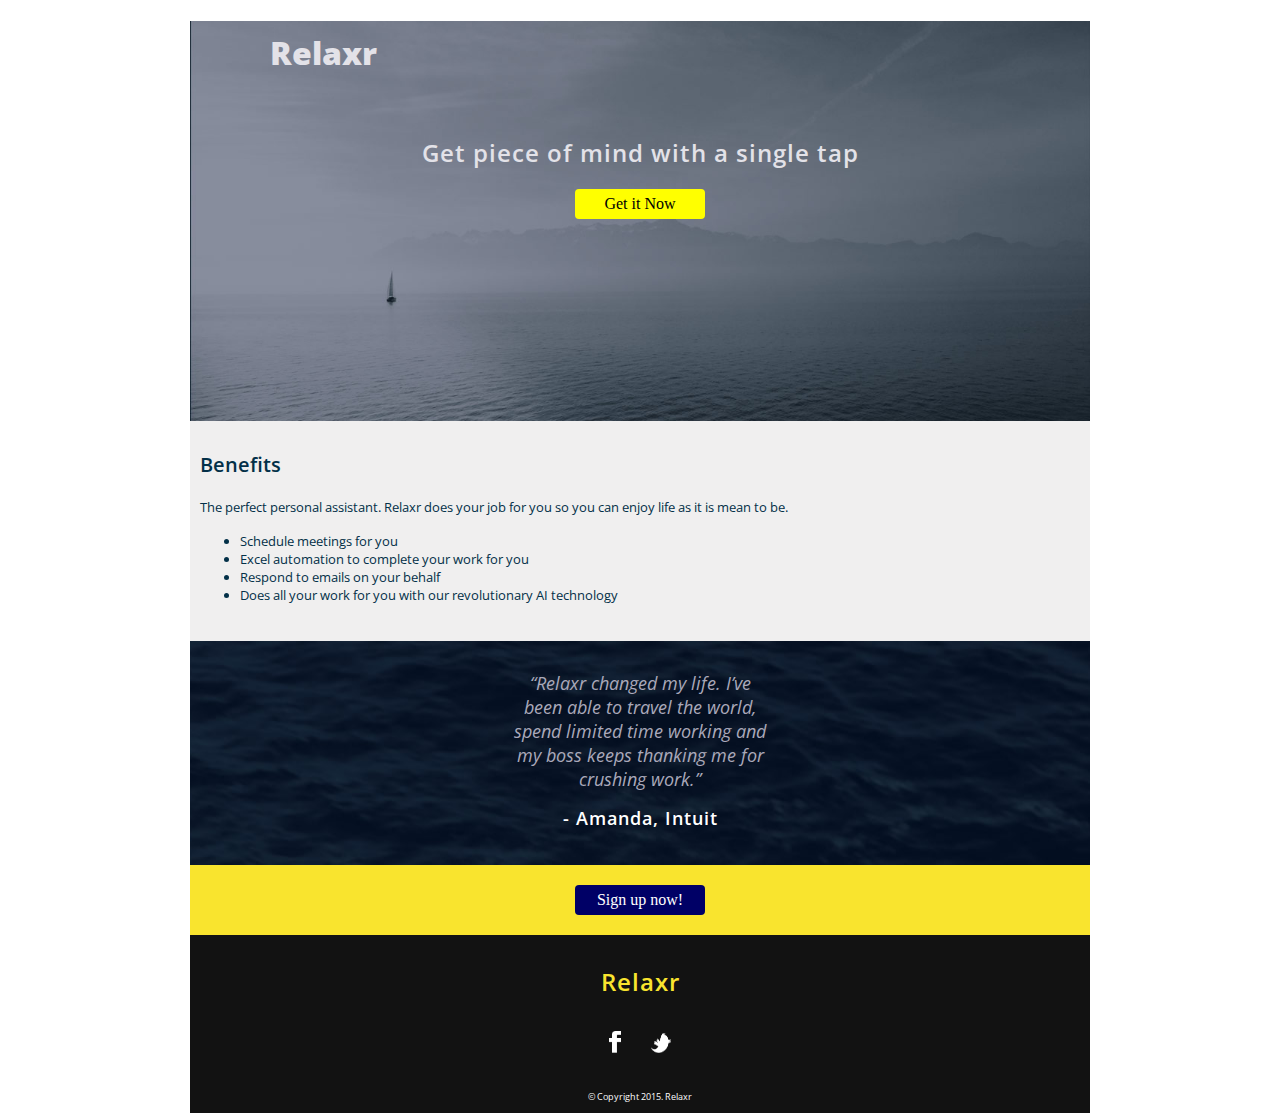
<file: index.html>
<!DOCTYPE html>
<html lang="en">
	<head>
  	<meta charset="utf-8">
  	<meta name="description" content="Relaxr new page">
  	<meta name="keywords" content="startup, new york, relaxr, tech startup, tech">

		<title>Relaxr</title>

		<!-- external CSS link -->
		<link rel="stylesheet" href="css/normalize.css">
		<link rel="stylesheet" href="css/style.css">
		<link rel="stylesheet" type="text/css" href="http://fonts.googleapis.com/css?family=Open+Sans">
	</head>
	<body class="bodyindex">
		<div>
			<header id="container" class="header">
				<h1 class="h1index">Relaxr</h1>
				<h2>Get piece of mind with a single tap</h2>
				<div class="buttondiv"><button class="button">Get it Now</button></div>
			</header>
			<section class="middlebody">
				<div class="alignleft">
				<h3>Benefits</h3>
				<p>The perfect personal assistant. Relaxr does your job for you so you can enjoy life as it is mean to be.</p>
				<ul>
					<li>Schedule meetings for you</li>
					<li>Excel automation to complete your work for you</li>
					<li>Respond to emails on your behalf</li>
					<li>Does all your work for you with our revolutionary AI technology</li>
				</ul>
				</div>
				<div class="alignright"></div>
			</section>
			<article class="waves">
				<p class="quote">“Relaxr changed my life. I’ve been able to travel the world, spend limited time working and my boss keeps thanking me for crushing work.”</p>
				<h2 class="colorwhite">- Amanda, Intuit</h2>
			</article>
			<article class="thirdbox">
				<div class="buttondiv"><button class="button2">Sign up now!</button></div>
			</article>
			<footer class="footer">
				<h2>Relaxr</h2>
				<button class="color"><img src="images/facebook.png" width="12" height="22" alt="facebook"> </button>
				<button class="color"><img src="images/twitter.png"  width="20" height="20" alt="twitter"> </button>
			</footer>
			<footer class="copyright">
			&copy; Copyright 2015. Relaxr
			</footer>
		</div>
	</body>
</html>
</file>
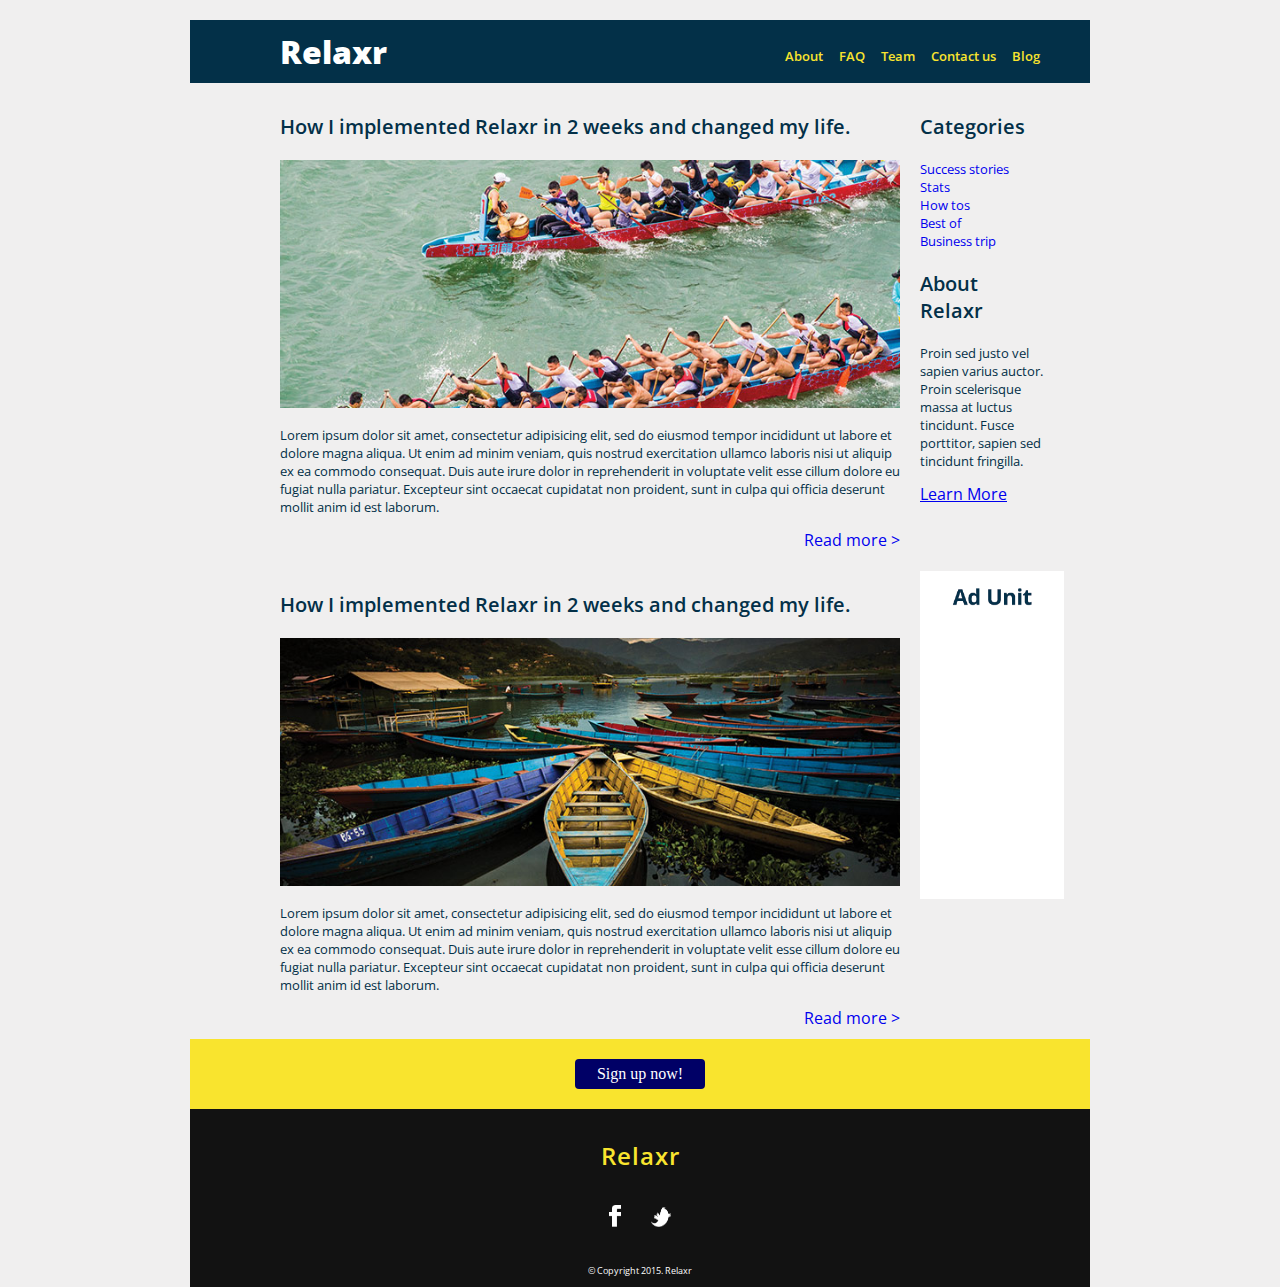
<file: blog.html>
<!DOCTYPE html>
<html lang="en">
	<head>
  	<meta charset="utf-8">
  	<meta name="description" content="Relaxr new page">
  	<meta name="keywords" content="startup, new york, relaxr, tech startup, tech">

  	<link rel="stylesheet" href="css/normalize.css">
	<link rel="stylesheet" href="css/style.css">
	<link rel="stylesheet" type="text/css" href="http://fonts.googleapis.com/css?family=Open+Sans">
	<title>Relaxr</title>
	</head>
	<body class="bodyblog">
	<header class="headerblog clearfix">
		<div><h1 class="h1blog">Relaxr</h1></div>
		<nav class="navigation">
			<ul>
				<li><a href="#">About</a></li>
				<li><a href="#">FAQ</a></li>
				<li><a href="#">Team</a></li>
				<li><a href="#">Contact us</a></li>
				<li><a href="#">Blog</a></li>
			</ul>
		</nav>
	</header>	
	<section class="blogmain1">
		<h3>How I implemented Relaxr in 2 weeks and changed my life.</h3>
		<img src="images/blog_photo1.jpg" alt="swimphoto">
		<p>Lorem ipsum dolor sit amet, consectetur adipisicing elit, sed do eiusmod
		tempor incididunt ut labore et dolore magna aliqua. Ut enim ad minim veniam,
		quis nostrud exercitation ullamco laboris nisi ut aliquip ex ea commodo
		consequat. Duis aute irure dolor in reprehenderit in voluptate velit esse
		cillum dolore eu fugiat nulla pariatur. Excepteur sint occaecat cupidatat non
		proident, sunt in culpa qui officia deserunt mollit anim id est laborum.</p>
		<a href="#">Read more ></a>
	</section>
	<section class="blogmain2">
		<h3>Categories</h3>
		<ul>
			<li><a href="#">Success stories</a></li>
			<li><a href="#">Stats</a></li>
			<li><a href="#">How tos</a></li>
			<li><a href="#">Best of</a></li>
			<li><a href="#">Business trip</a></li>
		</ul>
		<h3>About Relaxr</h3>
		<p>Proin sed justo vel sapien varius auctor. Proin scelerisque massa at luctus tincidunt. Fusce porttitor, sapien sed tincidunt fringilla.</p>
		<a href="#">Learn More</a>
	</section>
	<section class="blogmain3">
		<h3>How I implemented Relaxr in 2 weeks and changed my life.</h3>
		<img src="images/blog_photo2.jpg" alt="boat">
		<p>Lorem ipsum dolor sit amet, consectetur adipisicing elit, sed do eiusmod
		tempor incididunt ut labore et dolore magna aliqua. Ut enim ad minim veniam,
		quis nostrud exercitation ullamco laboris nisi ut aliquip ex ea commodo
		consequat. Duis aute irure dolor in reprehenderit in voluptate velit esse
		cillum dolore eu fugiat nulla pariatur. Excepteur sint occaecat cupidatat non
		proident, sunt in culpa qui officia deserunt mollit anim id est laborum.</p>
		<a href="#">Read more ></a>
	</section>
	<section class="blogmain4">
		<img src="images/ad-unit.png">
	</section>
			<article class="thirdbox">
				<div class="buttondiv"><button class="button2">Sign up now!</button></div>
			</article>
			<footer class="footer">
				<h2>Relaxr</h2>
				<button class="color"><img src="images/facebook.png" width="12" height="22" alt="facebook"> </button>
				<button class="color"><img src="images/twitter.png"  width="20" height="20" alt="twitter"> </button>
			</footer>
			<footer class="copyright">
			&copy; Copyright 2015. Relaxr
			</footer>
	</body>
</html>
</file>
<file: css/style.css>
/*
Project Name: Relaxr
Client: NY tech startup
Author: Andrei Tjutrin
Developer @GA in LDN
*/


/******************************************
/* SETUP
/*******************************************/

/* Box Model Hack */
* {
  -moz-box-sizing: border-box; /* Firexfox */
  -webkit-box-sizing: border-box; /* Safari/Chrome/iOS/Android */
  box-sizing: border-box; /* IE */
}

/* Clear fix hack */
.clearfix:after {
  content: ".";
  display: block;
  clear: both;
  visibility: hidden;
  line-height: 0;
  height: 0;
}

.clear {
  clear: both;
}


/******************************************
/* Cross-html page styles
/*******************************************/

/******************************************
/* Body styles
/*******************************************/
body {
  font-size: 12px
  line-height: 1.4;
  font-family: Open Sans;
  max-width: 900px;
  margin: 20px auto 0 auto;
}

.bodyindex {
  color: #000;
  background-size: cover;
}

.bodyblog {
  color: #000;
  background-size: cover;
  background-color: #f0efef;
}


/******************************************
/* Header and inside header styles
/*******************************************/
header {
  color: #E3E2E8;
 }

.headerblog {
  background-color: #033048;
  padding-top: 10px;
  padding-bottom: 10px;
}

.navigation {
  float: right;
  width: 80%;
  padding-right: 5%;
  text-align: right;
}
.navigation ul {
   list-style: none;
   margin: 5px;
   padding: 0;
   font-size: 24px;
  }
.navigation ul li {
  display: inline;
  margin-left: 10px;
  font-weight: 600;
}

.navigation ul li a {
  color: #f9e42e;
  text-decoration: none;
}
.navigation ul li a:hover {
  color: green;
}

.h1blog {
  color: white;
  font-weight: 900;
  margin: 0;
  float: left;
  width: 20%;
  padding-left: 10%;
 }

/******************************************
/* Body section, articles, etc..
/*******************************************/

.blogmain1 {
  width: 80%;
  float: left;
  padding-left: 10%;
}

.blogmain1 img,
.blogmain3 img {
  width: 100%;
}

.blogmain1 a,
.blogmain3 a {
  display: block;
  text-align: right;
  text-decoration: none;
}

.blogmain1 a:hover,
.blogmain3 a:hover,
.blogmain4 a:hover {
  text-decoration: underline;
}

.blogmain2 {
  width: 20%;
  float: right;
  padding-right: 5%;
}
.blogmain2 ul {
   list-style: none;
   font-size: 24px;
   margin: 0;
   padding: 0;
}
.blogmain2 ul li a {
  text-decoration: none;
  }

.blogmain2 ul li a:hover {
  color: green;
}

.blogmain3 {
  width: 80%;
  float: left;
  clear: both;
  padding-left: 10%
}

.blogmain4 {
  width: 20%;
  float: right;
}

.blogmain4 img {
  width: 90%;
}


/******************************************
/* Text, font, color, etc.. related
/*******************************************/

h1 {
  font-size: 32px;
}
h2 {
    font-size: 24px;
}

h2,
h3 {
    font-weight: 600;
}

.h1index {
  padding-top: 10px;
  padding-bottom: 40px;
  text-indent: 80px;
  font-weight: 900;
}

h2 {
  text-align: center;
  letter-spacing: 1px;
}

h3 {
  text-align: left;
  font-size: 20px;
  color: #033048;
}

p,
ul li {
  color: #033048;
  font-size: 13px;
}

.quote {
  font-size: 18px;
  font-style: italic;
  text-align: center;
  max-width: 260px;
  color: #AAA9BA;
  margin: 20px auto 0 auto;
}

.colorwhite {
  color: white;
  font-size: 18px;
  font-weight: 600;
}

/******************************************
/* Layout, positioning
/*******************************************/


/******************************************
/* Button details
/*******************************************/

.button{
  padding: 6px;
  width: 130px;
  font-family: Verdana;
  text-align: center;
  background-color: yellow;
  margin: 0, auto;
  border-radius: 4px;
  border: none;
}

.button2{
  padding: 6px;
  width: 130px;
  font-family: Verdana;
  text-align: center;
  background-color: #000066;
  color: white;
  margin: 0, auto;
  border-radius: 4px;
  border: none;
}

.buttondiv {
margin:0 auto;
outline:none;
text-align:center;
}

.color {
  background-color: #121212;
  border-width: 0;
  padding: 13px; 
}

/******************************************
/* ADDITIONAL STYLES
/*******************************************/


section,
article,
footer {
  padding: 10px;
}

.footer {
  background-color: #121212;
  color: #f9e42e;
  text-align: center;
}

.copyright {
  color: white;
  text-align: center;
  background-color: #121212;
  font-size: 9px;
}

.waves {
  background: url(../images/testimonial_bg.jpg) no-repeat center top rgb(134,141,157);
  padding-bottom: 20px;
}

.middlebody {
  background-color: #f0efef;
  height: 220px;
}


.thirdbox {
  background-color: #f9e42e;
  padding: 20px;
  border-width: 2px;
  clear: both;
}

#container {
  width: 100%;h
  margin: auto;
  height: 400px;
  background: url(../images/header_bg.jpg) no-repeat center top rgb(134,141,157);
  background-size: cover;
}
</file>
